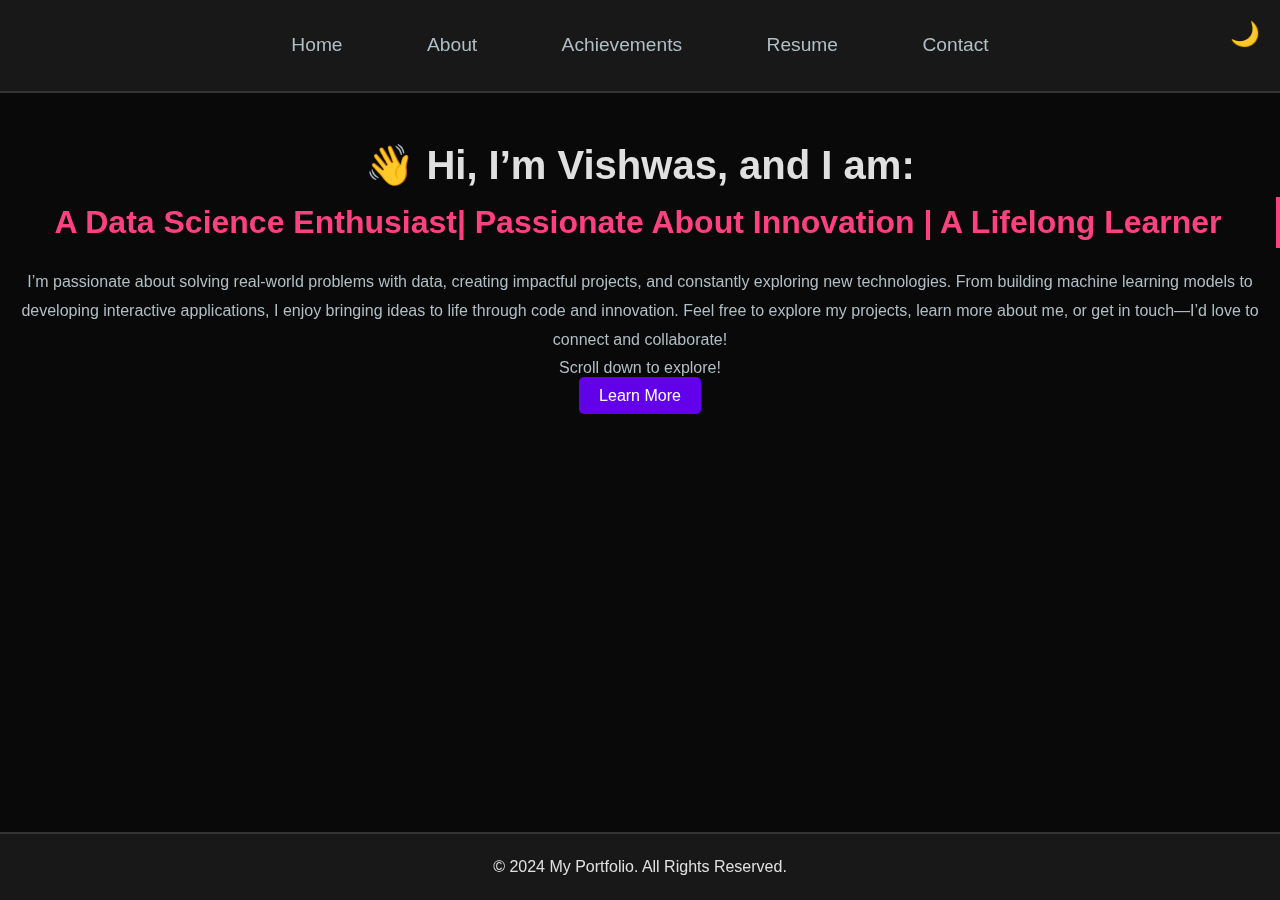
<file: index.html>
<!DOCTYPE html>
<html lang="en">
<head>
  <meta charset="UTF-8">
  <meta name="viewport" content="width=device-width, initial-scale=1.0">
  <title>Home - My Portfolio</title>
  <link rel="stylesheet" href="styles.css">
</head>
<body class="dark-mode">
  <header class="header dark-mode">
    <nav class="dark-mode">
      <ul>
        <li><a href="index.html" class="dark-mode">Home</a></li>
        <li><a href="about.html" class="dark-mode">About</a></li>
        <li><a href="achievements.html" class="dark-mode">Achievements</a></li>
        <li><a href="resume.html" class="dark-mode">Resume</a></li>
        <li><a href="contact.html" class="dark-mode">Contact</a></li>
      </ul>
    </nav>
  </header> 

  <section class="hero">
    <h1>👋 Hi, I’m Vishwas, and I am:</h1>
    <h2 class="typing-effect">A Data Science Enthusiast| Passionate About Innovation | A Lifelong Learner </h2>
    <p>

      I’m passionate about solving real-world problems with data, creating impactful projects, and constantly exploring new technologies. From building machine learning models to developing interactive applications, I enjoy bringing ideas to life through code and innovation.
      
      Feel free to explore my projects, learn more about me, or get in touch—I’d love to connect and collaborate!</p>
    <p>Scroll down to explore!</p>
    <a href="about.html" class="btn">Learn More</a>
  </section>

  <footer class="dark-mode">
    <p>&copy; 2024 My Portfolio. All Rights Reserved.</p>
  </footer>

  <button id="theme-toggle-button" class="theme-toggle-button" onclick="toggleTheme()">🌙</button>

  <script>
    function toggleTheme() {
      document.body.classList.toggle('dark-mode');
      document.body.classList.toggle('light-mode');

      const elements = document.querySelectorAll('header, footer, nav, .card, form, nav ul li a');
      elements.forEach(el => {
        el.classList.toggle('dark-mode');
        el.classList.toggle('light-mode');
      });

      const themeButton = document.getElementById('theme-toggle-button');
      themeButton.textContent = document.body.classList.contains('dark-mode') ? '☀️' : '🌙';
    }
  </script>
</body>
</html>
</file>
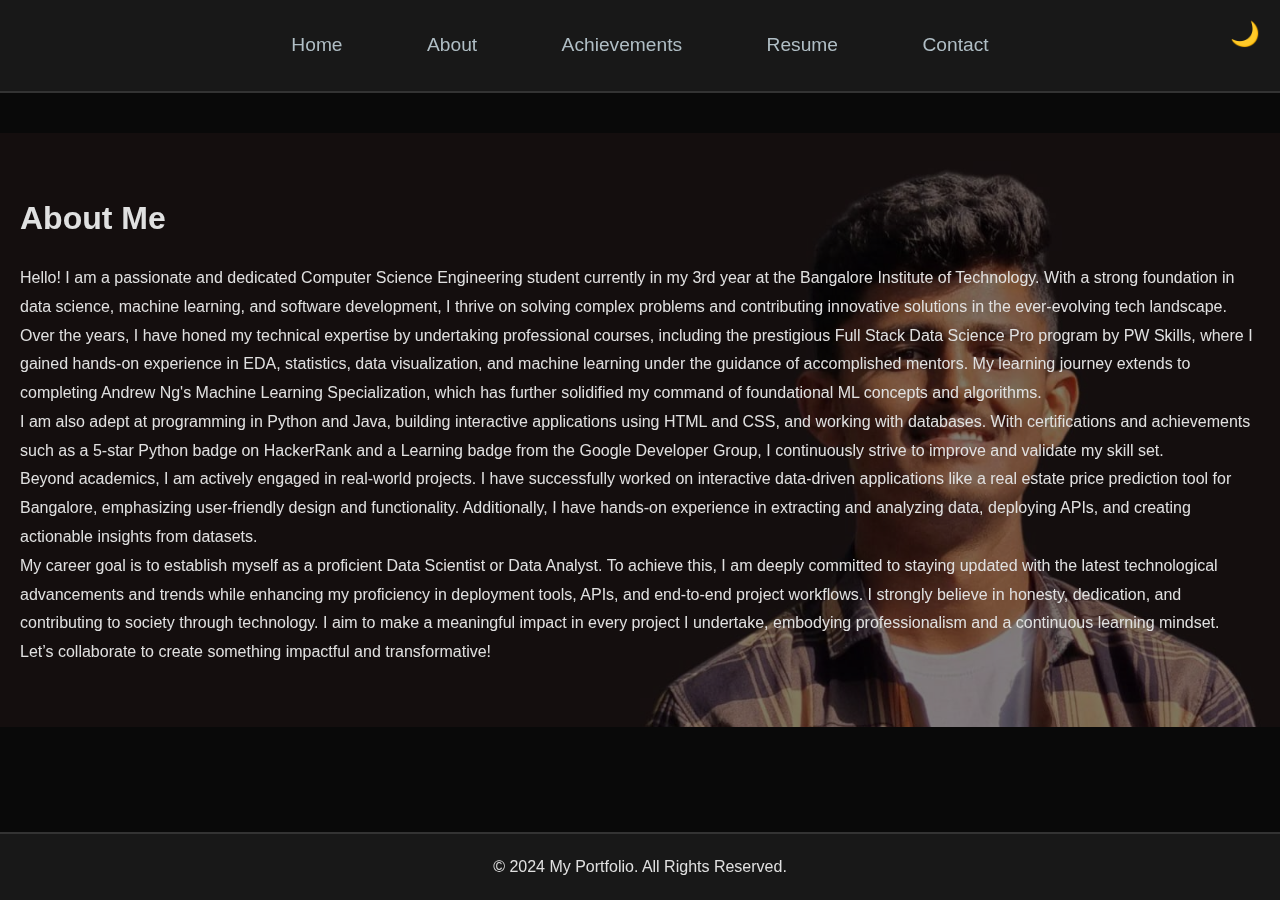
<file: about.html>
<!DOCTYPE html>
<html lang="en">
<head>
  <meta charset="UTF-8">
  <meta name="viewport" content="width=device-width, initial-scale=1.0">
  <title>About - My Portfolio</title>
  <link rel="stylesheet" href="styles.css">
</head>
<body class="dark-mode">
  <header class="header dark-mode">
    <nav class="dark-mode">
      <ul>
        <li><a href="index.html" class="dark-mode">Home</a></li>
        <li><a href="about.html" class="dark-mode">About</a></li>
        <li><a href="achievements.html" class="dark-mode">Achievements</a></li>
        <li><a href="resume.html" class="dark-mode">Resume</a></li>
        <li><a href="contact.html" class="dark-mode">Contact</a></li>
      </ul>
    </nav>
  </header>

  <section id="about" class="about">
    <h2>About Me</h2>
    <p>Hello! I am a passionate and dedicated Computer Science Engineering student currently in my 3rd year at the Bangalore Institute of Technology. With a strong foundation in data science, machine learning, and software development, I thrive on solving complex problems and contributing innovative solutions in the ever-evolving tech landscape.<br>

      Over the years, I have honed my technical expertise by undertaking professional courses, including the prestigious Full Stack Data Science Pro program by PW Skills, where I gained hands-on experience in EDA, statistics, data visualization, and machine learning under the guidance of accomplished mentors. My learning journey extends to completing Andrew Ng's Machine Learning Specialization, which has further solidified my command of foundational ML concepts and algorithms.<br>
      
      I am also adept at programming in Python and Java, building interactive applications using HTML and CSS, and working with databases. With certifications and achievements such as a 5-star Python badge on HackerRank and a Learning badge from the Google Developer Group, I continuously strive to improve and validate my skill set.<br>
      
      Beyond academics, I am actively engaged in real-world projects. I have successfully worked on interactive data-driven applications like a real estate price prediction tool for Bangalore, emphasizing user-friendly design and functionality. Additionally, I have hands-on experience in extracting and analyzing data, deploying APIs, and creating actionable insights from datasets.<br>
      
      My career goal is to establish myself as a proficient Data Scientist or Data Analyst. To achieve this, I am deeply committed to staying updated with the latest technological advancements and trends while enhancing my proficiency in deployment tools, APIs, and end-to-end project workflows.
      
      I strongly believe in honesty, dedication, and contributing to society through technology. I aim to make a meaningful impact in every project I undertake, embodying professionalism and a continuous learning mindset.<br>
      
      Let’s collaborate to create something impactful and transformative!</p>
  </section>

  <footer class="dark-mode">
    <p>&copy; 2024 My Portfolio. All Rights Reserved.</p>
  </footer>

  <button id="theme-toggle-button" class="theme-toggle-button" onclick="toggleTheme()">🌙</button>

  <script>
    function toggleTheme() {
      document.body.classList.toggle('dark-mode');
      document.body.classList.toggle('light-mode');

      const elements = document.querySelectorAll('header, footer, nav, .card, form, nav ul li a');
      elements.forEach(el => {
        el.classList.toggle('dark-mode');
        el.classList.toggle('light-mode');
      });

      const themeButton = document.getElementById('theme-toggle-button');
      themeButton.textContent = document.body.classList.contains('dark-mode') ? '☀️' : '🌙';
    }
  </script>
</body>
</html>
</file>
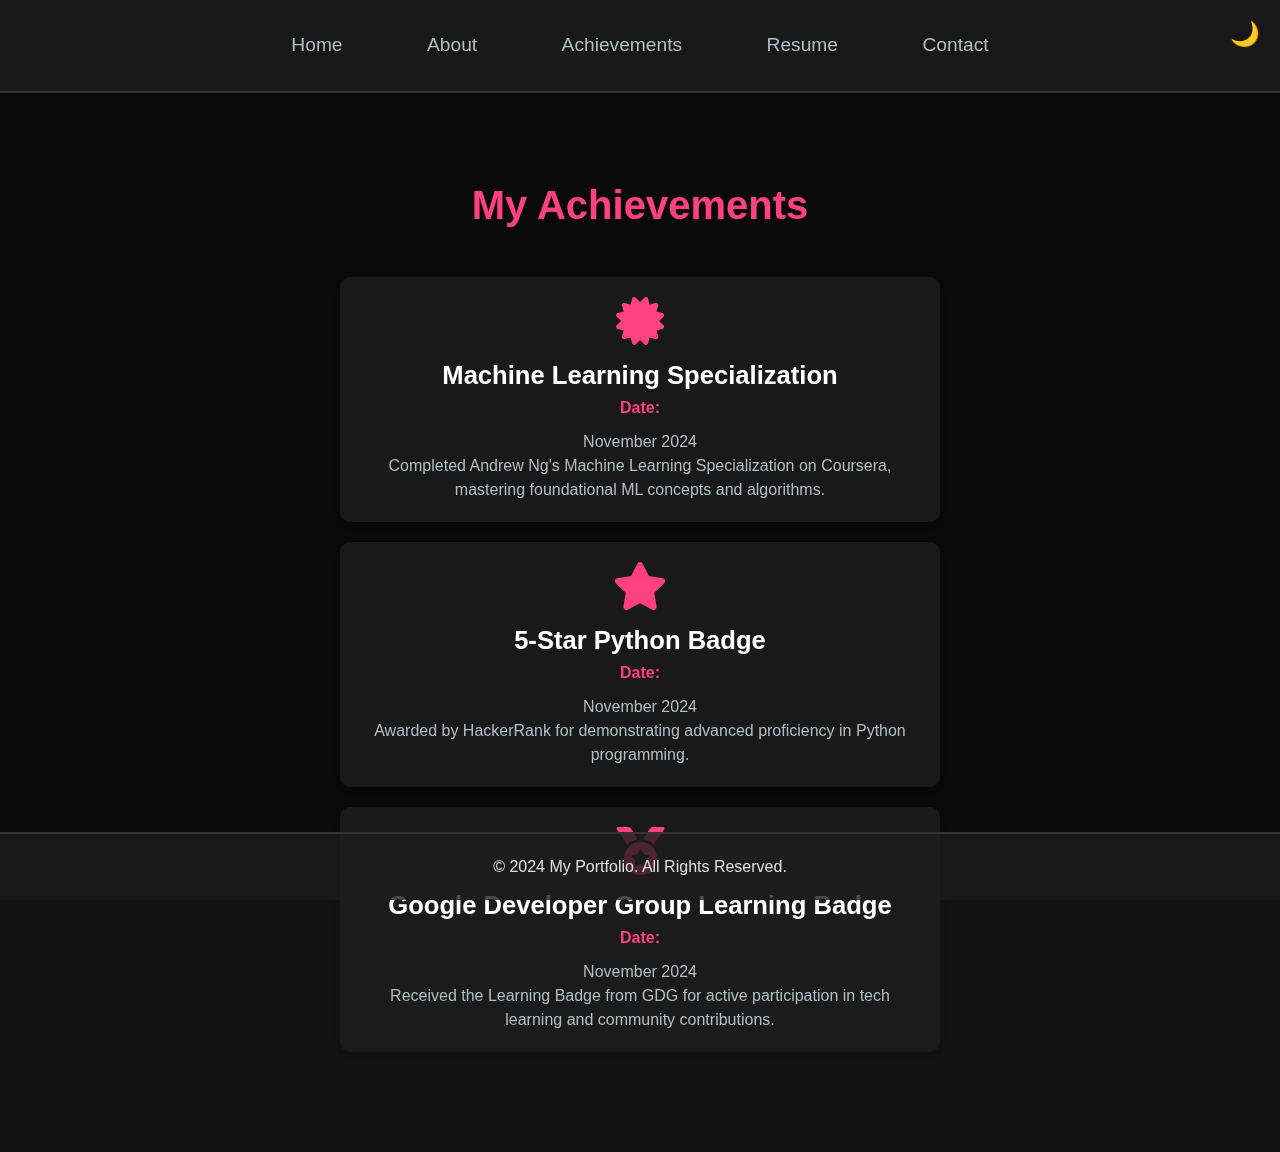
<file: achievements.html>
<!DOCTYPE html>
<html lang="en">
<head>
  <meta charset="UTF-8">
  <meta name="viewport" content="width=device-width, initial-scale=1.0">
  <title>Achievements - My Portfolio</title>
  <link rel="stylesheet" href="styles.css">
  <link rel="stylesheet" href="https://cdnjs.cloudflare.com/ajax/libs/font-awesome/5.15.4/css/all.min.css">
</head>
<body class="dark-mode">
  <header class="header dark-mode">
    <nav class="dark-mode">
      <ul>
        <li><a href="index.html" class="dark-mode">Home</a></li>
        <li><a href="about.html" class="dark-mode">About</a></li>
        <li><a href="achievements.html" class="dark-mode">Achievements</a></li>
        <li><a href="resume.html" class="dark-mode">Resume</a></li>
        <li><a href="contact.html" class="dark-mode">Contact</a></li>
      </ul>
    </nav>
  </header>

  <section id="achievements" class="achievements">
    <h2>My Achievements</h2>
    
    <div class="card dark-mode">
      <i class="fas fa-certificate icon"></i>
      <h3>Machine Learning Specialization</h3>
      <p><strong>Date:</strong> November 2024</p>
      <p>Completed Andrew Ng's Machine Learning Specialization on Coursera, mastering foundational ML concepts and algorithms.</p>
    </div>
    
    <div class="card dark-mode">
      <i class="fas fa-star icon"></i>
      <h3>5-Star Python Badge</h3>
      <p><strong>Date:</strong> November 2024</p>
      <p>Awarded by HackerRank for demonstrating advanced proficiency in Python programming.</p>
    </div>
    
    <div class="card dark-mode">
      <i class="fas fa-medal icon"></i>
      <h3>Google Developer Group Learning Badge</h3>
      <p><strong>Date:</strong> November 2024</p>
      <p>Received the Learning Badge from GDG for active participation in tech learning and community contributions.</p>
    </div>
  </section>

  <footer class="dark-mode">
    <p>&copy; 2024 My Portfolio. All Rights Reserved.</p>
  </footer>

  <button id="theme-toggle-button" class="theme-toggle-button" onclick="toggleTheme()">🌙</button>

  <script>
    function toggleTheme() {
      document.body.classList.toggle('dark-mode');
      document.body.classList.toggle('light-mode');

      const elements = document.querySelectorAll('header, footer, nav, .card, form, nav ul li a');
      elements.forEach(el => {
        el.classList.toggle('dark-mode');
        el.classList.toggle('light-mode');
      });

      const themeButton = document.getElementById('theme-toggle-button');
      themeButton.textContent = document.body.classList.contains('dark-mode') ? '☀️' : '🌙';
    }
  </script>
</body>
</html>
</file>
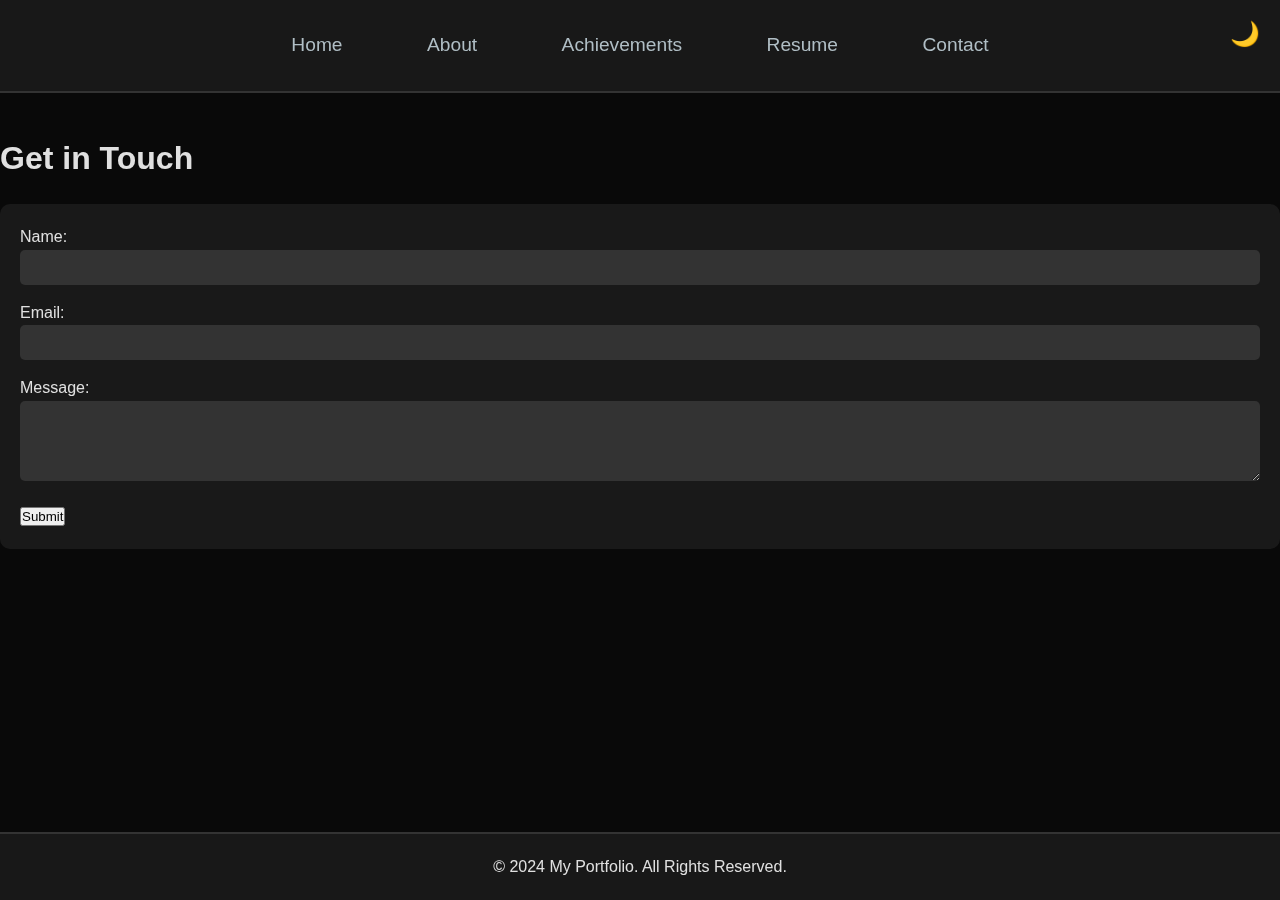
<file: contact.html>
<!DOCTYPE html>
<html lang="en">
<head>
  <meta charset="UTF-8">
  <meta name="viewport" content="width=device-width, initial-scale=1.0">
  <title>Contact Me</title>
  <link rel="stylesheet" href="styles.css">
</head>
<body class="dark-mode">
  <header class="header dark-mode">
    <nav class="dark-mode">
      <ul>
        <li><a href="index.html" class="dark-mode">Home</a></li>
        <li><a href="about.html" class="dark-mode">About</a></li>
        <li><a href="achievements.html" class="dark-mode">Achievements</a></li>
        <li><a href="resume.html" class="dark-mode">Resume</a></li>
        <li><a href="contact.html" class="dark-mode">Contact</a></li>
      </ul>
    </nav>
  </header>
  <main>
    <section>
      <h2>Get in Touch</h2>
      <form class="dark-mode">
        <label for="name">Name:</label>
        <input type="text" id="name" name="name" required>

        <label for="email">Email:</label>
        <input type="email" id="email" name="email" required>

        <label for="message">Message:</label>
        <textarea id="message" name="message" rows="4" required></textarea>

        <button type="submit">Submit</button>
      </form>
    </section>
  </main>
  <footer class="dark-mode">
    <p>&copy; 2024 My Portfolio. All Rights Reserved.</p>
  </footer>

  <button id="theme-toggle-button" class="theme-toggle-button" onclick="toggleTheme()">🌙</button>

  <script>
    function toggleTheme() {
      document.body.classList.toggle('dark-mode');
      document.body.classList.toggle('light-mode');

      const elements = document.querySelectorAll('header, footer, nav, .card, form, nav ul li a');
      elements.forEach(el => {
        el.classList.toggle('dark-mode');
        el.classList.toggle('light-mode');
      });

      const themeButton = document.getElementById('theme-toggle-button');
      themeButton.textContent = document.body.classList.contains('dark-mode') ? '☀️' : '🌙';
    }
  </script>
</body>
</html>
</file>
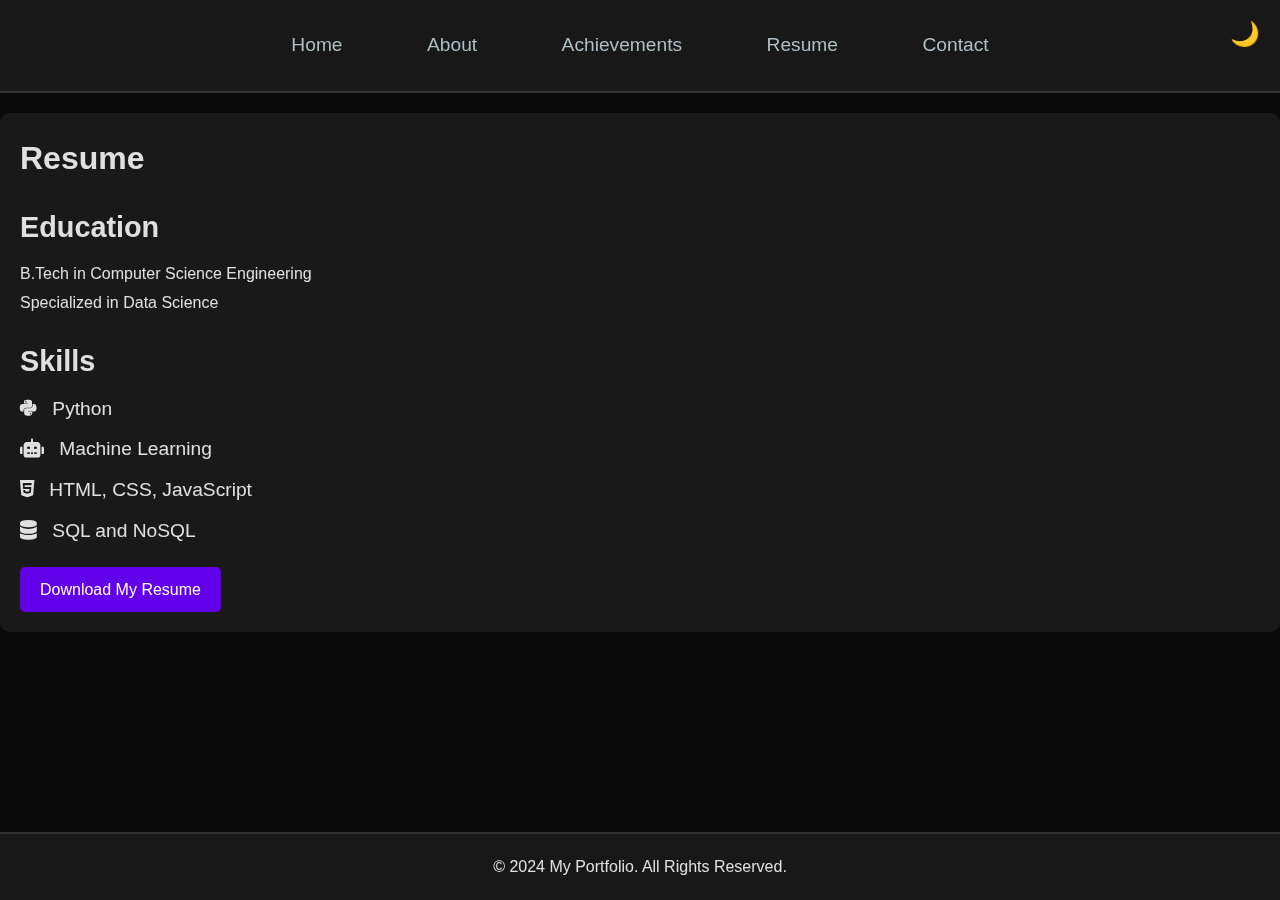
<file: resume.html>
<!DOCTYPE html>
<html lang="en">
<head>
  <meta charset="UTF-8">
  <meta name="viewport" content="width=device-width, initial-scale=1.0">
  <title>Resume - My Portfolio</title>
  <link rel="stylesheet" href="styles.css">
  <link rel="stylesheet" href="https://cdnjs.cloudflare.com/ajax/libs/font-awesome/5.15.4/css/all.min.css">
</head>
<body class="dark-mode">
  <header class="header dark-mode">
    <nav class="dark-mode">
      <ul>
        <li><a href="index.html" class="dark-mode">Home</a></li>
        <li><a href="about.html" class="dark-mode">About</a></li>
        <li><a href="achievements.html" class="dark-mode">Achievements</a></li>
        <li><a href="resume.html" class="dark-mode">Resume</a></li>
        <li><a href="contact.html" class="dark-mode">Contact</a></li>
      </ul>
    </nav>
  </header>

  <section id="resume" class="resume">
    <h2>Resume</h2>
    <div class="education">
      <h3>Education</h3>
      <p>B.Tech in Computer Science Engineering</p>
      <p>Specialized in Data Science</p>
    </div>
    <div class="skills">
      <h3>Skills</h3>
      <ul>
        <li><i class="fab fa-python"></i> Python</li>
        <li><i class="fas fa-robot"></i> Machine Learning</li>
        <li><i class="fab fa-html5"></i> HTML, CSS, JavaScript</li>
        <li><i class="fas fa-database"></i> SQL and NoSQL</li>
      </ul>
    </div>
    <div class="download-resume">
      <a href="assets/My_Resume.pdf" download="My_Resume.pdf" class="btn-download dark-mode">Download My Resume</a>
    </div>
  </section>

  <footer class="dark-mode">
    <p>&copy; 2024 My Portfolio. All Rights Reserved.</p>
  </footer>

  <button id="theme-toggle-button" class="theme-toggle-button" onclick="toggleTheme()">🌙</button>

  <script>
    function toggleTheme() {
      document.body.classList.toggle('dark-mode');
      document.body.classList.toggle('light-mode');

      const elements = document.querySelectorAll('header, footer, nav, .card, form, nav ul li a');
      elements.forEach(el => {
        el.classList.toggle('dark-mode');
        el.classList.toggle('light-mode');
      });

      const themeButton = document.getElementById('theme-toggle-button');
      themeButton.textContent = document.body.classList.contains('dark-mode') ? '☀️' : '🌙';
    }
  </script>
</body>
</html>
</file>
<file: styles.css>
/* Universal Reset */
* {
  margin: 0;
  padding: 0;
  box-sizing: border-box;
}

/* Dark Theme */
body.dark-mode {
  background-color: #121212; /* Dark background */
  color: #e0e0e0; /* Light text color */
}

body.light-mode {
  background-color: #f0f0f0; /* Light background */
  color: #121212; /* Dark text color */
}

/* Font Styling */
body {
  font-family: 'Arial', sans-serif;
  line-height: 1.6;
  margin: 0;
  padding: 0;
  display: flex;
  flex-direction: column;
  min-height: 100vh;
}

/* Overlay for better text visibility */
body:before {
  content: "";
  position: fixed;
  top: 0;
  left: 0;
  right: 0;
  bottom: 0;
  background: rgba(0, 0, 0, 0.5); /* Adjust opacity for dark mode */
  z-index: -1;
}

body.light-mode:before {
  background: rgba(255, 255, 255, 0.5); /* Adjust opacity for light mode */
}

/* Header Styling */
header {
  padding: 20px;
  text-align: center;
  border-bottom: 2px solid #333;
  background-color: rgba(29, 29, 29, 0.8);
}

header.light-mode {
  background-color: rgba(255, 255, 255, 0.8);
}

header h1 {
  font-size: 2.5rem;
}

/* Navigation Menu */
nav ul {
  list-style: none;
  padding: 0;
  text-align: center;
}

nav ul li {
  display: inline-block;
  margin: 10px 20px;
}

nav ul li a {
  font-size: 1.2rem;
  padding: 10px 20px;
  border-radius: 5px;
  text-decoration: none;
  color: #b0bec5;
}

nav ul li a.light-mode {
  color: #121212;
}

nav ul li a:hover {
  background-color: #333;
  color: #fff;
}

nav ul li a.light-mode:hover {
  background-color: #ddd;
  color: #121212;
}

/* Hero Section */
.hero {
  text-align: center;
  margin-top: 40px;
}

.hero h1 {
  font-size: 2.5rem;
}

.hero h2 {
  color: #ff4081;
  font-size: 2rem;
}

.hero p {
  color: #b0bec5;
}

.hero .btn {
  background-color: #6200ea;
  color: white;
  border: none;
  padding: 10px 20px;
  font-size: 1rem;
  border-radius: 5px;
  cursor: pointer;
  text-decoration: none;
}

.hero .btn:hover {
  background-color: #3700b3;
}
.typing-effect {
  font-size: 2rem; /* Adjust the font size as needed */
  white-space: nowrap;
  overflow: hidden; /* Ensures the overflow is hidden */
  border-right: 0.15em solid #ff4081; /* Cursor color */
  animation: typing 3.5s steps(40, end), blink-caret 0.75s step-end infinite;
}

@keyframes typing {
  from { width: 0; }
  to { width: 100%; }
}

@keyframes blink-caret {
  from, to { border-color: transparent; }
  50% { border-color: #ff4081; }
}

/* Main Content Section */
.main-content {
  margin: 40px auto;
  max-width: 1000px;
  padding: 20px;
  flex: 1;
}

section {
  margin: 40px 0;
}

section h2 {
  font-size: 2rem;
  margin-bottom: 20px;
}

section p {
  font-size: 1rem;
  line-height: 1.8;
}

/* About Section Background */
.about {
  background: url('assets/background.jpg') no-repeat center center fixed;
  background-size: cover;
  padding: 60px 20px;
  color: #e0e0e0;
  position: relative;
}

.about:before {
  content: "";
  position: absolute;
  top: 0;
  left: 0;
  right: 0;
  bottom: 0;
  background: rgba(0, 0, 0, 0.5); /* Adds a dark overlay for better text visibility */
  z-index: 1;
}

.about h2, .about p {
  position: relative;
  z-index: 2;
}
/* Achievements Section */
.achievements {
  padding: 40px 20px;
  text-align: center;
}

.achievements h2 {
  font-size: 2.5rem;
  color: #ff4081;
  margin-bottom: 40px;
}

/* Achievement Card Styling */
.card {
  background-color: rgba(30, 30, 30, 0.8);
  color: #b0bec5;
  padding: 20px;
  border-radius: 10px;
  margin: 20px auto;
  box-shadow: 0 4px 6px rgba(0, 0, 0, 0.1);
  transition: transform 0.3s ease, box-shadow 0.3s ease;
  max-width: 600px; /* Center-align and limit width */
}

.card:hover {
  transform: translateY(-10px);
  box-shadow: 0 8px 16px rgba(0, 0, 0, 0.2);
}

.card .icon {
  font-size: 3rem;
  margin-bottom: 10px;
  color: #ff4081;
}

.card h3 {
  font-size: 1.6rem;
  color: #fff;
}

.card p {
  font-size: 1rem;
  line-height: 1.5;
}

.card p strong {
  display: block;
  margin-bottom: 10px;
  color: #ff4081;
}


/* Resume Section */
.resume {
  padding: 20px;
  background-color: rgba(30, 30, 30, 0.8);
  border-radius: 10px;
  margin: 20px 0;
}

.resume.light-mode {
  background-color: rgba(255, 255, 255, 0.8);
}

.resume h3 {
  font-size: 1.8rem;
  margin-bottom: 10px;
}

.resume .education, .resume .skills {
  margin-bottom: 20px;
}

.resume .skills ul {
  list-style: none;
  padding: 0;
}

.resume .skills ul li {
  font-size: 1.2rem;
  margin-bottom: 10px;
}

.resume .skills ul li i {
  margin-right: 10px;
}

.download-resume .btn-download {
  background-color: #6200ea;
  color: white;
  padding: 10px 20px;
  text-decoration: none;
  border-radius: 5px;
  display: inline-block;
  transition: background-color 0.3s ease;
}

.download-resume .btn-download:hover {
  background-color: #3700b3;
}

/* Form Styling */
form {
  background-color: rgba(30, 30, 30, 0.8);
  padding: 20px;
  border-radius: 10px;
  margin-top: 20px;
}

form.light-mode {
  background-color: rgba(255, 255, 255, 0.8);
}

form input,
form textarea {
  width: 100%;
  padding: 10px;
  margin-bottom: 15px;
  background-color: #333;
  border: none;
  color: #fff;
  border-radius: 5px;
}

form.light-mode input,
form.light-mode textarea {
  background-color: #fff;
  color: #000;
}

/* Contact Form Submit Button Styling */
form input[type="Submit"] {
  background-color: #6200ea; /* Button background color */
  color: white; /* Button text color */
  border: none; /* No border */
  padding: 10px 20px; /* Padding around text */
  font-size: 1rem; /* Font size */
  border-radius: 5px; /* Rounded corners */
  cursor: pointer; /* Pointer cursor on hover */
  transition: background-color 0.3s ease; /* Smooth transition for hover effect */
}

form input[type="Submit"]:hover {
  background-color: #3700b3; /* Darker shade on hover */
}


/* Footer Styling */
footer {
  padding: 20px;
  text-align: center;
  border-top: 2px solid #333;
  position: fixed;
  bottom: 0;
  width: 100%;
  background-color: rgba(29, 29, 29, 0.8);
}

footer.light-mode {
  background-color: rgba(255, 255, 255, 0.8);
}

footer a {
  color: #ff4081;
}

footer a:hover {
  color: #ff80ab;
}

/* Theme Toggle Button */
.theme-toggle-button {
  position: fixed;
  top: 20px;
  right: 20px;
  background-color: transparent;
  border: none;
  font-size: 1.5rem;
  cursor: pointer;
  color: #fff;
  z-index: 10;
}

body.light-mode .theme-toggle-button {
  color: #000;
}

/* Media Queries for Responsiveness */
@media screen and (max-width: 768px) {
  nav ul li {
    display: block;
    margin: 10px 0;
  }
  .main-content {
    margin: 20px;
    padding: 10px;
  }
  header h1 {
    font-size: 2rem;
  }
}
</file>
